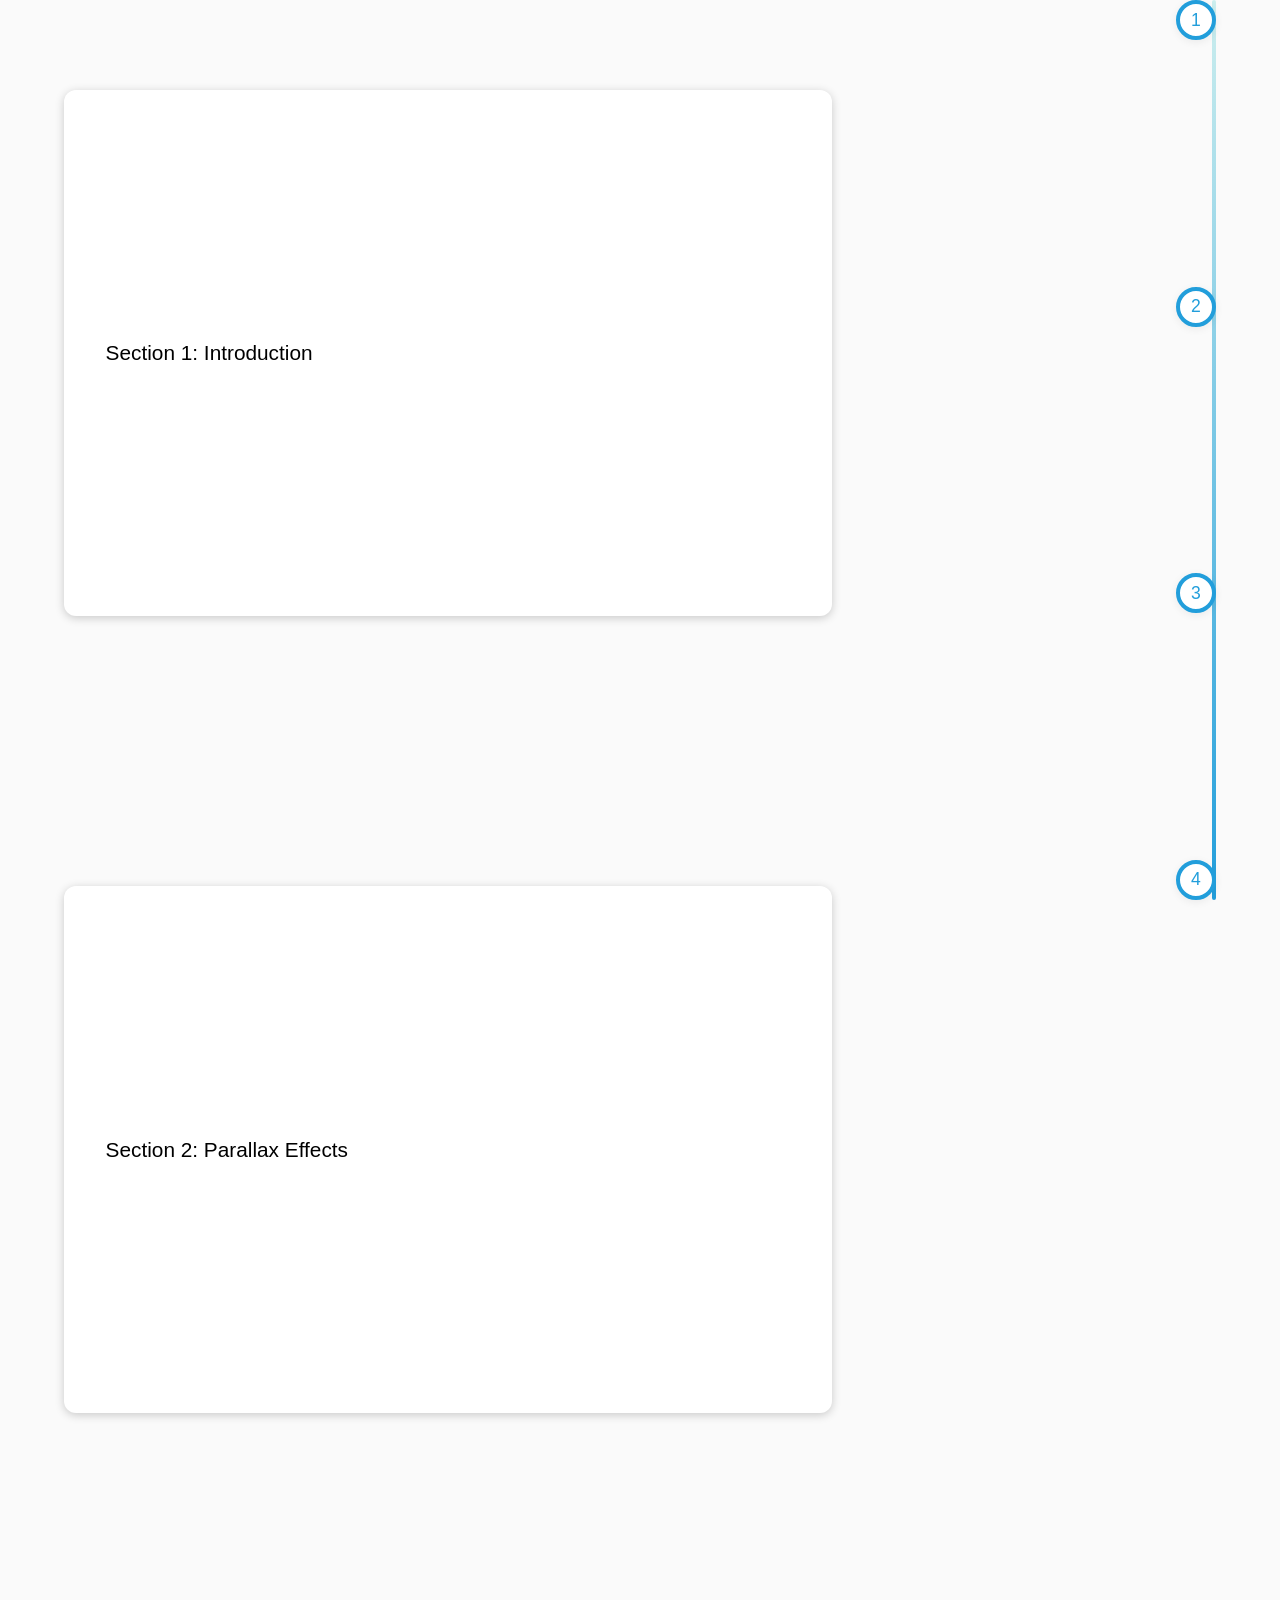
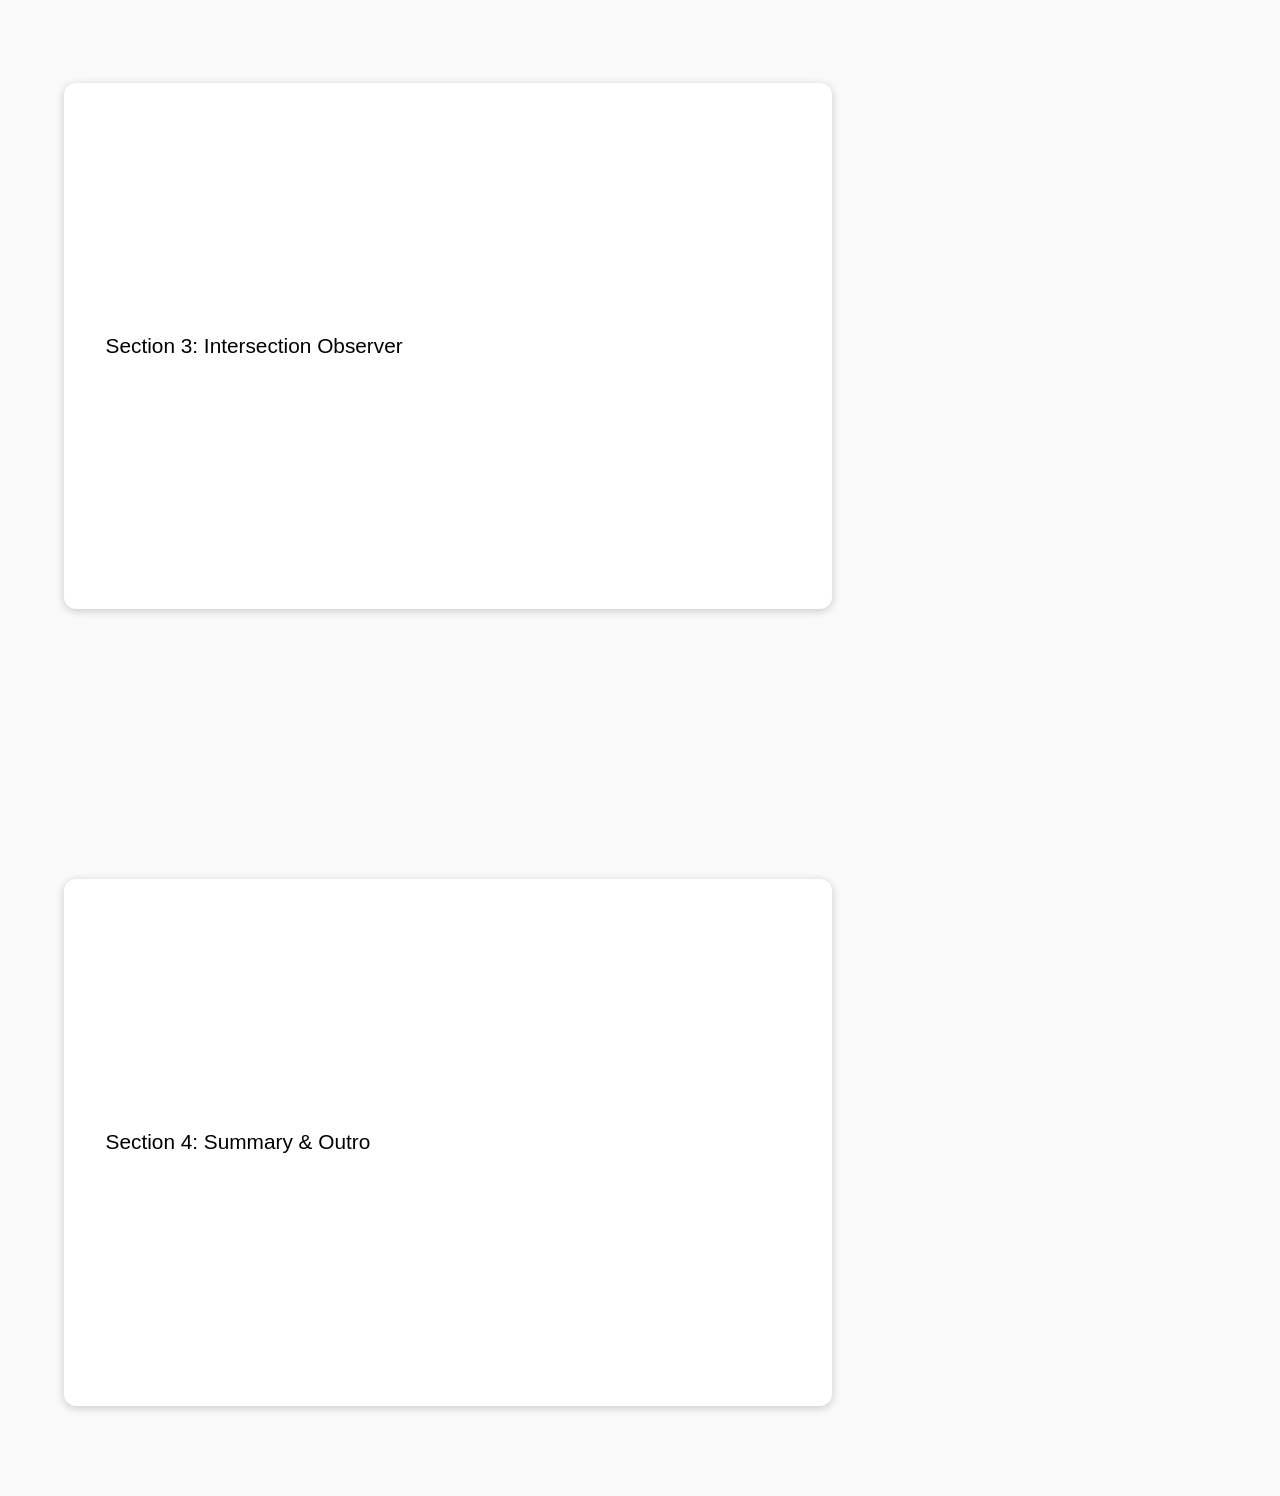
<file: ann-king-para.html>
<!DOCTYPE html>
<html lang="en">
<head>
  <meta charset="UTF-8">
  <title>Vertical Timeline Parallax Effect</title>
  <style>
    body {
      margin: 0;
      padding: 0;
      box-sizing: border-box;
      font-family: sans-serif;
      background: #fafafa;
      position: relative;
      min-height: 200vh;
    }
    .container {
      position: relative;
      display: flex;
      width: 100%;
      min-height: 120vh;
    }
    /* The vertical line */
    .timeline {
      position: fixed;
      top: 0;
      right: 5vw;
      height: 100vh;
      width: 4px;
      background: linear-gradient(to bottom, #cee, #229edb);
      z-index: 0;
      border-radius: 2px;
    }
    .circle-list {
      position: fixed;
      right: 5vw;
      top: 0;
      height: 100vh;
      z-index: 1;
      display: flex;
      flex-direction: column;
      justify-content: space-between;
      pointer-events: none;
    }
    .circle {
      width: 32px;
      height: 32px;
      border-radius: 50%;
      background: #fff;
      border: 4px solid #229edb;
      margin: 0 auto;
      box-shadow: 0 2px 8px #0001;
      display: flex;
      align-items: center;
      justify-content: center;
      transition: transform 0.3s, border-width 0.3s;
      font-weight: 400;
      font-size: 1.1em;
      color: #229edb;
      user-select: none;
    }
    .circle.active {
      transform: scale(1.25);
      border-width: 7px;
      font-weight: 700;
      background: #229edb;
      color: #fff;
      box-shadow: 0 4px 16px #229edb33;
    }
    /* Content blocks */
    .content-list {
      width: 60vw;
      margin-left: 5vw;
      display: flex;
      flex-direction: column;
      gap: 30vh;
      padding: 10vh 0;
    }
    .content-block {
      min-height: 40vh;
      background: #fff;
      border-radius: 12px;
      box-shadow: 0 2px 10px #0003;
      padding: 4em 2em;
      display: flex;
      align-items: center;
      justify-content: flex-start;
      font-size: 1.3em;
      transition: box-shadow 0.3s;
    }
    .content-block.active {
      box-shadow: 0 4px 24px #229edb50;
      border-left: 6px solid #229edb;
    }
    @media (max-width: 800px) {
      .content-list { width: 85vw; }
      .timeline, .circle-list { right: 2vw; }
    }
  </style>
</head>
<body>
  <div class="timeline"></div>
  <div class="circle-list" id="circleList">
    <div class="circle">1</div>
    <div class="circle">2</div>
    <div class="circle">3</div>
    <div class="circle">4</div>
  </div>
  <div class="container">
    <div class="content-list" id="contentList">
      <div class="content-block">Section 1: Introduction</div>
      <div class="content-block">Section 2: Parallax Effects</div>
      <div class="content-block">Section 3: Intersection Observer</div>
      <div class="content-block">Section 4: Summary &amp; Outro</div>
    </div>
  </div>
  <script>
    // Get content and circles
    const contentBlocks = Array.from(document.querySelectorAll('.content-block'));
    const circles = Array.from(document.querySelectorAll('.circle-list .circle'));

    function inCenter(viewport, element) {
      const rect = element.getBoundingClientRect();
      const verticalCenter = (rect.top + rect.bottom) / 2;
      return (
        verticalCenter > viewport.innerHeight * 0.42 &&
        verticalCenter < viewport.innerHeight * 0.58
      );
    }

    function updateActive() {
      let found = false;
      contentBlocks.forEach((block, idx) => {
        if (!found && inCenter(window, block)) {
          block.classList.add('active');
          circles[idx].classList.add('active');
          found = true;
        } else {
          block.classList.remove('active');
          circles[idx].classList.remove('active');
        }
      });
    }
    window.addEventListener('scroll', updateActive);
    window.addEventListener('resize', updateActive);
    window.addEventListener('DOMContentLoaded', updateActive);
  </script>
</body>
</html>
</file>
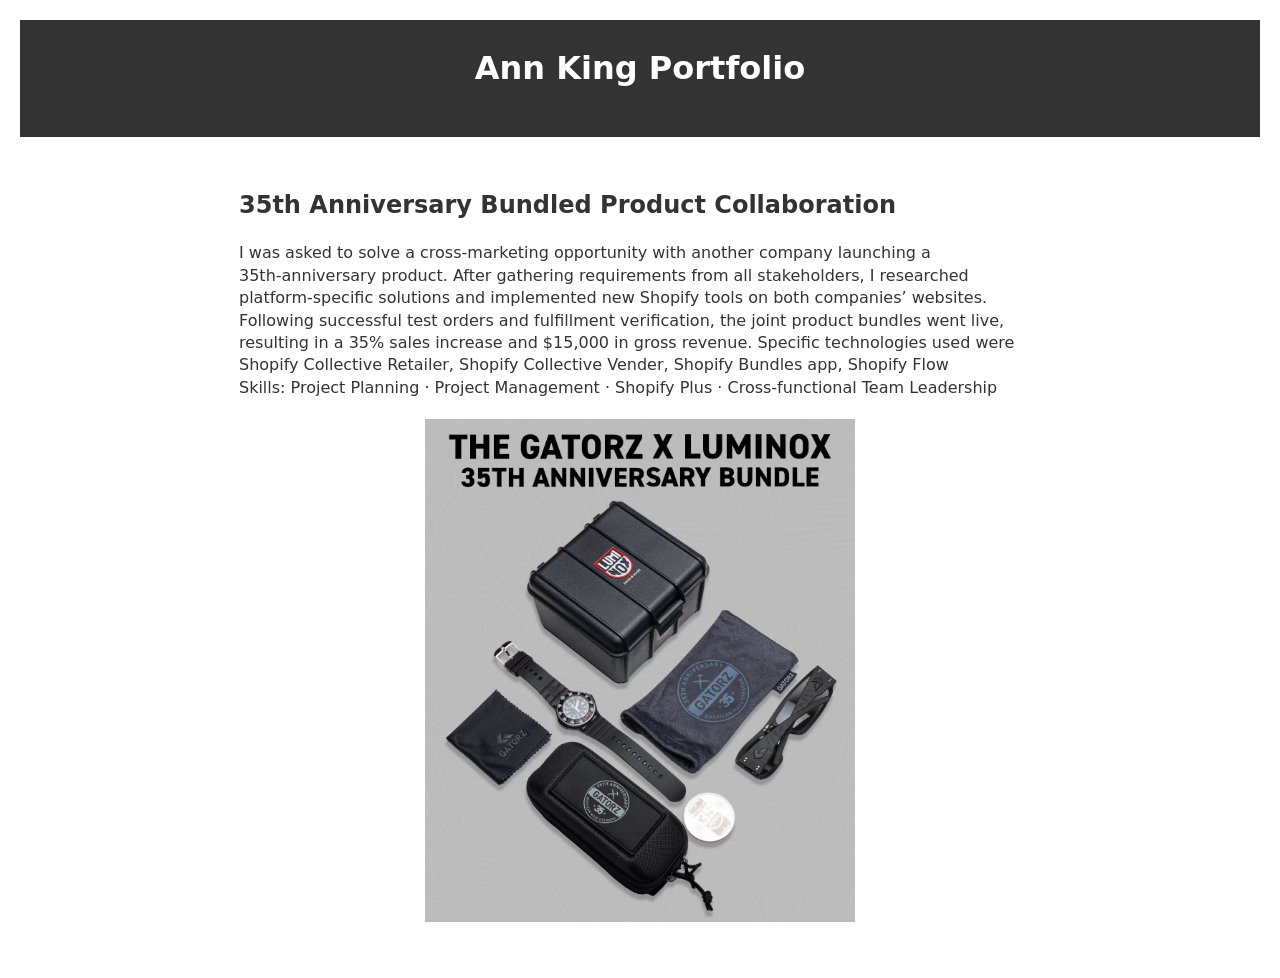
<file: posts/35th-anniversary-bundled-collab.html>
<!DOCTYPE html>
<html lang="en">
<head>
    <meta charset="UTF-8">
    <meta name="viewport" content="width=device-width, initial-scale=1.0">
    <title>35th Anniversary Bundled Product Collaboration</title>
    <link rel="stylesheet" href="../style.css">
</head>
<body>
<header>
    <h1><a href="https://anncking.github.io/ak-portfolio/" style="color: white; text-decoration: none;">Ann King Portfolio</a></h1>
    <p></p>
</header>
<main>
<article>
<h2>35th Anniversary Bundled Product Collaboration</h2>
<p>I was asked to solve a cross‑marketing opportunity with another company launching a 35th‑anniversary product. After gathering requirements from all stakeholders, I researched platform‑specific solutions and implemented new Shopify tools on both companies’ websites. Following successful test orders and fulfillment verification, the joint product bundles went live, resulting in a 35% sales increase and $15,000 in gross revenue.
Specific technologies used were Shopify Collective Retailer, Shopify Collective Vender, Shopify Bundles app, Shopify Flow<br>
Skills: Project Planning · Project Management · Shopify Plus · Cross-functional Team Leadership</p>
<img class="art-img" src="https://anncking.github.io/ak-portfolio/images/luminox-gatorz-bundle.jpg" />
</article>
</main>
    <script src="../scripts.js"></script>
</body>
</html>
</file>
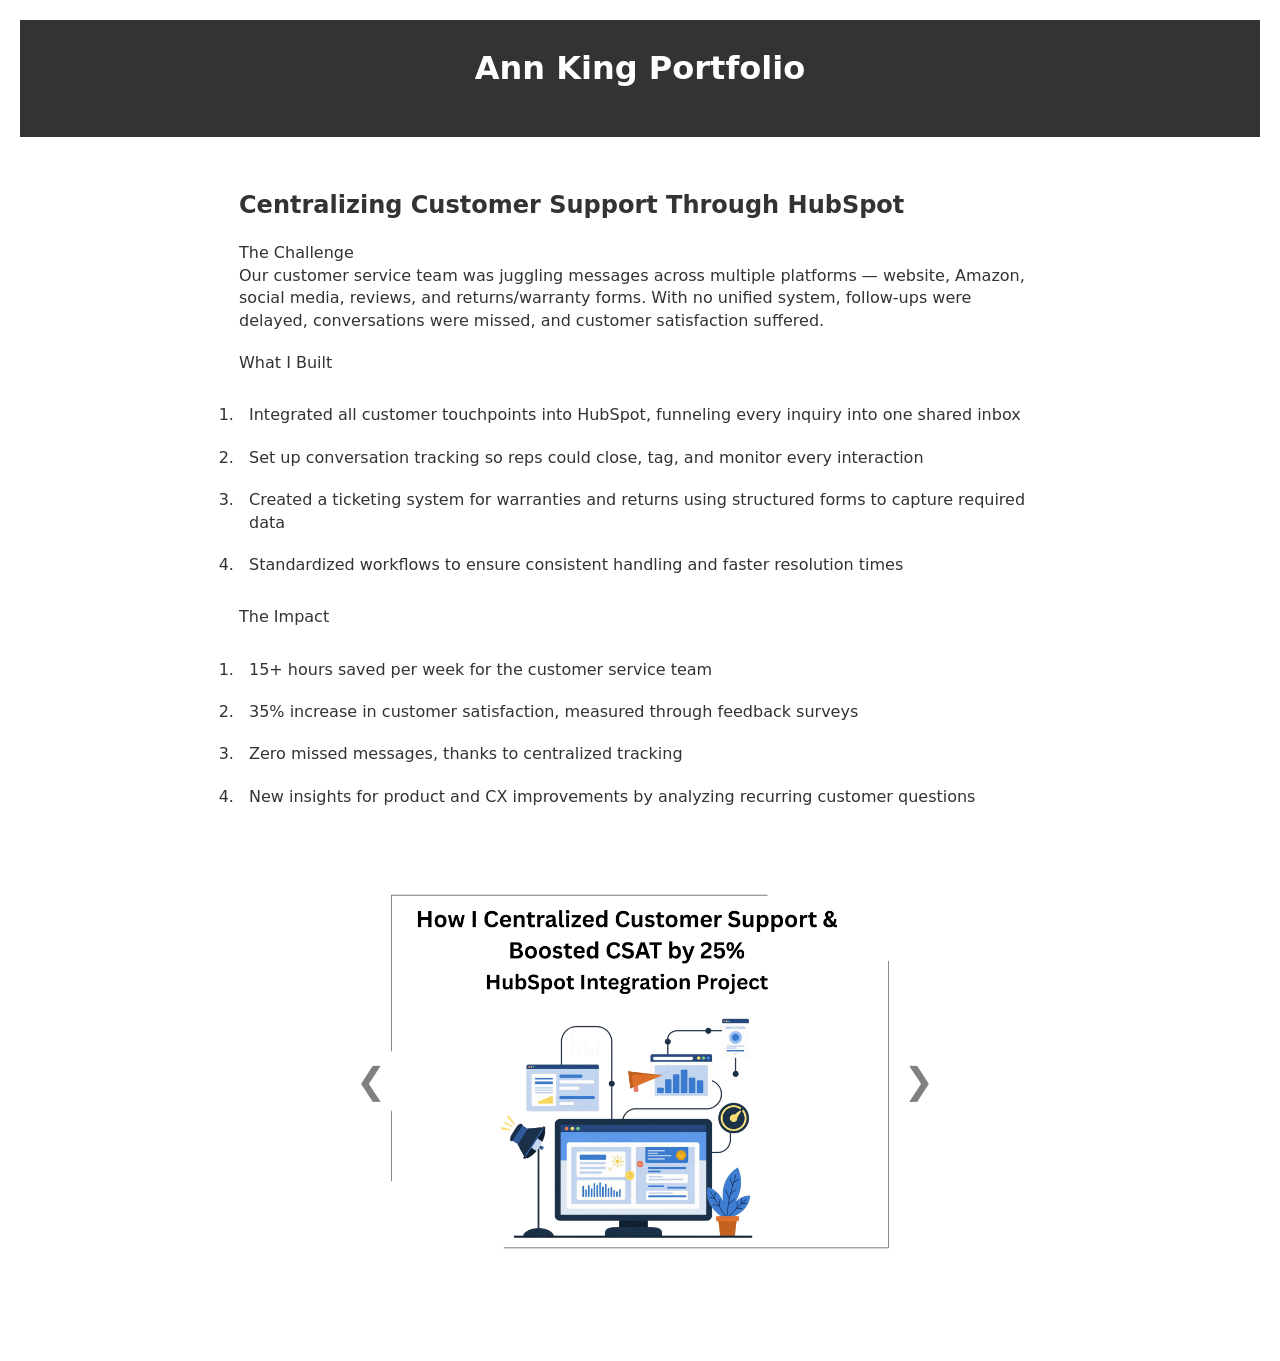
<file: posts/centralized-cs-inbox-through-hubspot.html>
<!DOCTYPE html>
<html lang="en">
<head>
    <meta charset="UTF-8">
    <meta name="viewport" content="width=device-width, initial-scale=1.0">
    <title>Centralizing Customer Support Through HubSpot</title>
    <link rel="stylesheet" href="../style.css">
</head>
<body>
<header>
    <h1><a href="https://anncking.github.io/ak-portfolio/" style="color: white; text-decoration: none;">Ann King Portfolio</a></h1>
    <p></p>
</header>
<main>
<article>
<h2>Centralizing Customer Support Through HubSpot</h2> 
<p>The Challenge<br>
Our customer service team was juggling messages across multiple platforms — website, Amazon, social media, reviews, and returns/warranty forms. With no unified system, follow‑ups were delayed, conversations were missed, and customer satisfaction suffered.</p>
<p>What I Built</p>
<ol>
  <li>Integrated all customer touchpoints into HubSpot, funneling every inquiry into one shared inbox</li>
  <li>Set up conversation tracking so reps could close, tag, and monitor every interaction</li>
  <li>Created a ticketing system for warranties and returns using structured forms to capture required data</li>
  <li>Standardized workflows to ensure consistent handling and faster resolution times</li>
  </ol>
<p>The Impact</p>
<ol>
  <li>15+ hours saved per week for the customer service team</li>
  <li>35% increase in customer satisfaction, measured through feedback surveys</li>
  <li>Zero missed messages, thanks to centralized tracking</li>
  <li>New insights for product and CX improvements by analyzing recurring customer questions</li>
</ol>
    <idv id="image-slider-section">
    <div class="slider-container">
        <div class="slide">
            <img src="https://anncking.github.io/ak-portfolio/images/Centralized CS Inbox.png" alt="image of sunglass virtual try on CTA button">
        </div>
        <div class="slide">
            <img src="https://anncking.github.io/ak-portfolio/images/Centralized CS Inbox (2).png" alt="image of the dialog box requesting access to camera">
        </div>
        <div class="slide">
            <img src="https://anncking.github.io/ak-portfolio/images/Centralized CS Inbox (3).png" alt="image of the virtual try on maesuring face">
        </div>
        <div class="slide">
            <img src="https://anncking.github.io/ak-portfolio/images/Centralized CS Inbox (4).png" alt="image of the virtual try on sunglasses applied to the face">
        </div>
        <div class="slide">
            <img src="https://anncking.github.io/ak-portfolio/images/Centralized CS Inbox (5).png" alt="image of the virtual try on sunglasses applied to the face">
        </div>
        <!-- Next and previous buttons -->
        <a class="prev" onclick="plusSlides(-1)">&#10094;</a>
        <a class="next" onclick="plusSlides(1)">&#10095;</a>
    </div>
    </idv>
</article>
</main>
    <script src="../scripts.js"></script>
</body>
</html>
</file>
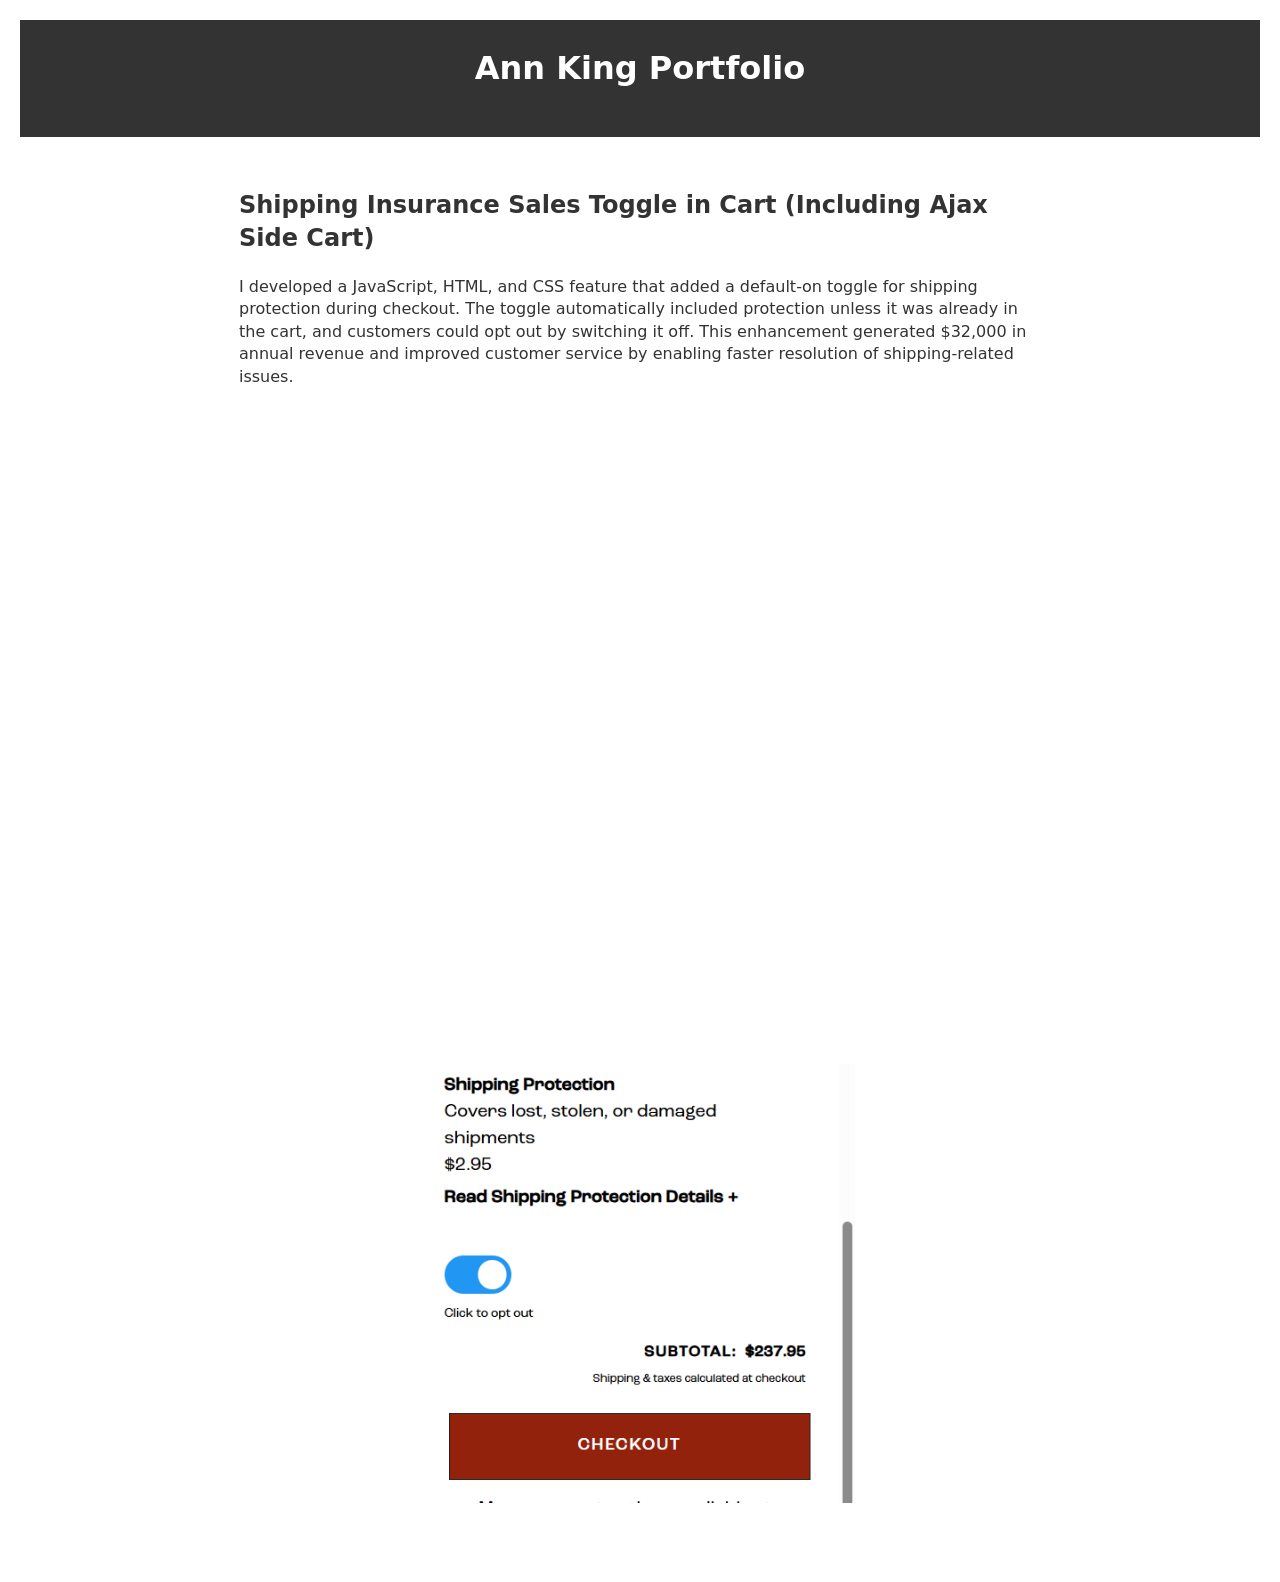
<file: posts/shipping-insurance-toggle.html>
<!DOCTYPE html>
<html lang="en">
<head>
    <meta charset="UTF-8">
    <meta name="viewport" content="width=device-width, initial-scale=1.0">
    <title>Shipping Insurance Cart Toggle</title>
    <link rel="stylesheet" href="../style.css">
</head>
<body>
<header>
    <h1><a href="https://anncking.github.io/ak-portfolio/" style="color: white; text-decoration: none;">Ann King Portfolio</a></h1>
    <p></p>
</header>
<main>
<article>
<h2>Shipping Insurance Sales Toggle in Cart (Including Ajax Side Cart)</h2> 
<p>I developed a JavaScript, HTML, and CSS feature that added a default‑on toggle for shipping protection during checkout. The toggle automatically included protection unless it was already in the cart, and customers could opt out by switching it off. This enhancement generated $32,000 in annual revenue and improved customer service by enabling faster resolution of shipping‑related issues.</p>
    <iframe id="vto-video" width="356" height="634" src="https://www.youtube.com/embed/PMH14mpQ864?autoplay=1" title="" frameborder="0" allow="accelerometer; autoplay; clipboard-write; encrypted-media; gyroscope; picture-in-picture; web-share" referrerpolicy="strict-origin-when-cross-origin" allowfullscreen></iframe>
    <idv id="image-slider-section">
<img class="art-img" src="https://anncking.github.io/ak-portfolio/images/Screenshot 2026-01-16 103542.png" />
</article>
</main>
    <script src="../scripts.js"></script>
</body>
</html>
</file>
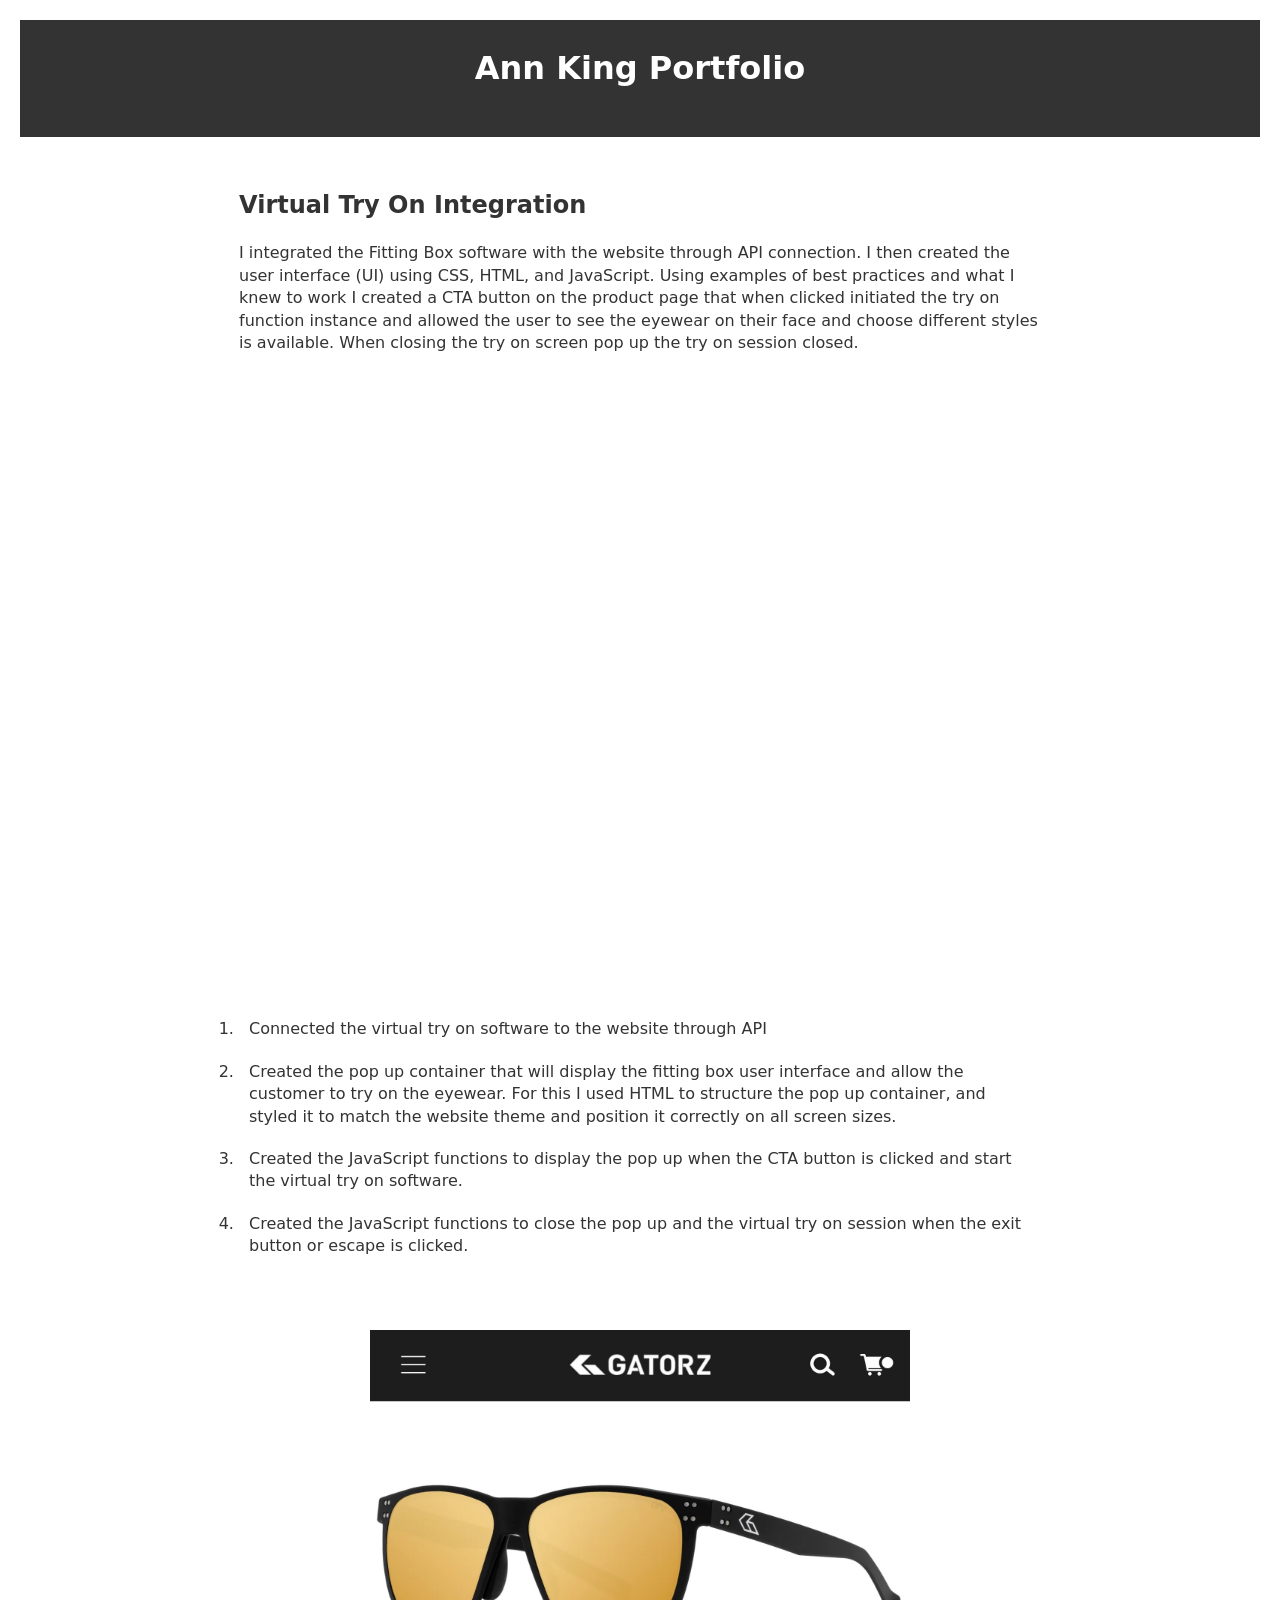
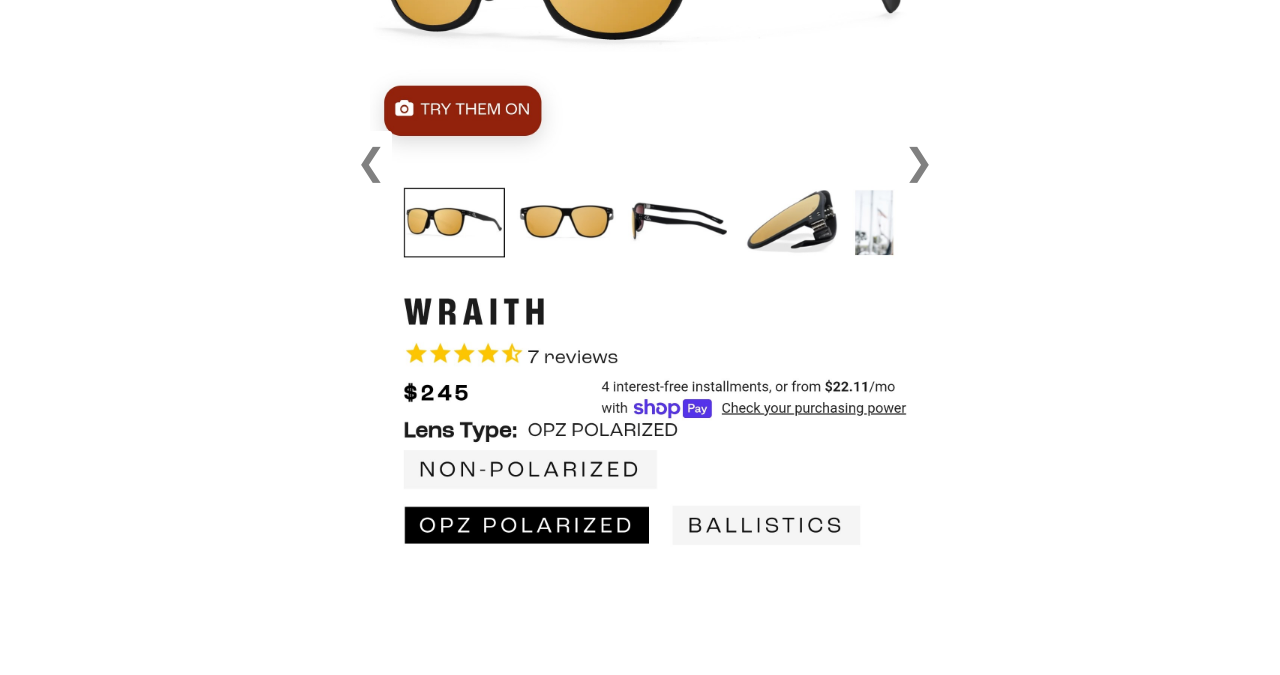
<file: posts/virtual-try-on.html>
<!DOCTYPE html>
<html lang="en">
<head>
    <meta charset="UTF-8">
    <meta name="viewport" content="width=device-width, initial-scale=1.0">
    <title>Virtual Try On</title>
    <link rel="stylesheet" href="../style.css">
</head>
<body>
<header>
    <h1><a href="https://anncking.github.io/ak-portfolio/" style="color: white; text-decoration: none;">Ann King Portfolio</a></h1>
    <p></p>
</header>
<main>
<article>
<h2>Virtual Try On Integration</h2> 
<p>I integrated the Fitting Box software with the website through API connection. I then created the user interface (UI) using CSS, HTML, and JavaScript. Using examples of best practices and what I knew to work I created a CTA button on the product page that when clicked initiated the try on function instance and allowed the user to see the eyewear on their face and choose different styles is available. When closing the try on screen pop up the try on session closed.</p>
    <iframe id="vto-video" width="356" height="634" src="https://www.youtube.com/embed/O5yapUboFbo?autoplay=1" title="" frameborder="0" allow="accelerometer; autoplay; clipboard-write; encrypted-media; gyroscope; picture-in-picture; web-share" referrerpolicy="strict-origin-when-cross-origin" allowfullscreen></iframe>
<ol>
<li>Connected the virtual try on software to the website through API
</li>
<li>Created the pop up container that will display the fitting box user interface and allow the customer to try on the eyewear. For this I used HTML to structure the pop up container, and styled it to match the website theme and position it correctly on all screen sizes.
</li>
<li>Created the JavaScript functions to display the pop up when the CTA button is clicked and start the virtual try on software.
</li>
<li>Created the JavaScript functions to close the pop up and the virtual try on session when the exit button or escape is clicked.
</li>
</ol>
    <idv id="image-slider-section">
    <div class="slider-container">
        <div class="slide">
            <img src="https://anncking.github.io/ak-portfolio/sunglass-virtual-try-on-cta.jpg" alt="image of sunglass virtual try on CTA button">
        </div>
        <div class="slide">
            <img src="https://anncking.github.io/ak-portfolio/sunglass-virtual-try-on-opt-in.jpg" alt="image of the dialog box requesting access to camera">
        </div>
        <div class="slide">
            <img src="https://anncking.github.io/ak-portfolio/sunglass-virtual-try-on-identifying-face-features.jpg" alt="image of the virtual try on maesuring face">
        </div>
        <div class="slide">
            <img src="https://anncking.github.io/ak-portfolio/sunglasses-virtual-try-on-glasses-applied-to-face.jpg" alt="image of the virtual try on sunglasses applied to the face">
        </div>
        <!-- Next and previous buttons -->
        <a class="prev" onclick="plusSlides(-1)">&#10094;</a>
        <a class="next" onclick="plusSlides(1)">&#10095;</a>
    </div>
    </idv>
</article>
</main>
    <script src="../scripts.js"></script>
</body>
</html>
</file>
<file: style.css>
/* Basic Reset to ensure consistency across browsers */
* {
    box-sizing: border-box; /* Ensures padding/borders are included in element's total width/height */
    margin: 0;
    padding: 10px;
}

:root {
  --bg-color: #ffffff;
  --text-color: #333333;
  --trimmed-height: 250px; /* Adjust this to control where the fade starts */
}

 html {
    font-family: sans-serif;
    -ms-text-size-adjust: 100%;
    -webkit-text-size-adjust: 100%;
}

body {
	background-color: var(--bg-color);
  color: var(--text-color);
  font-family: system-ui, sans-serif;
    line-height: 1.4; /* Set a reasonable line height */
    padding: 10px;
}

header {
    background-color: #333;
    color: #fff;
    padding: 1rem 0;
    text-align: center;
}

a {
	color: black;
}

nav ul {
    list-style: none;
    background-color: #444;
    overflow: auto; /* Clear floats */
}

nav ul li {
    display: inline-block;
}

nav ul li a {
    display: block;
    color: white;
    text-align: center;
    padding: 14px 16px;
    text-decoration: none;
}

nav ul li a:hover {
    background-color: #111;
}

main {
    /* display: flex;  Use Flexbox for layout */
	display: block;
    margin-top: 1rem;
    gap: 1rem;  /* Space between main content and sidebar */
}

article, aside {
    padding: 1rem;
    background: #fff;
}

article {
    /* flex: 3;  Main content takes up more space */
	width: 70%;
	margin-left: auto;
	margin-right: auto;
}

aside {
    flex: 1; /* Sidebar takes up less space */
    background-color: #ddd;
}

footer {
    background-color: #333;
    color: #fff;
    text-align: center;
    padding: 1rem 0;
    margin-top: 1rem;
}

iframe {
	display: block;
	margin-left: auto;
	margin-right: auto;
}

.art-img {
	max-width: 450px;
	display: block;
	margin-left: auto;
	margin-right: auto;
}

.table-4-container {
	width: 100%;
	display: inline-block;
}

.section-4 {
	width: 50%;
	float: left;
	padding: 15px;
}

.section-4 img{
	max-width: 400px;
}
@media (max-width: 768px) {
	.table-4-container {
		display: block;
	}
	.section-4 {
	width: 100%;
	float: none;
}
	.section-4 img{
	max-width: 100%;
}
}

/* Basic responsiveness for smaller screens */
@media (max-width: 600px) {
    main {
        /* flex-direction: column;  Stack main content and sidebar vertically on small screens */
    }
	article {
		width: 90%;
	}
	
}

/* CSS for the slider styling */
        .slider-container {
            max-width: 600px;
            position: relative;
            margin: auto;
            overflow: hidden; /* Hides slides that are off-screen */
        }
        .slide {
            display: none; /* Hide all slides by default */
            width: 100%;
            height: auto;
        }
        img {
            width: 100%;
            height: auto;
            vertical-align: middle;
        }
        /* Next & previous buttons */
        .prev, .next {
            cursor: pointer;
            position: absolute;
            top: 50%;
            width: auto;
            padding: 6px;
            margin-top: -22px;
            color: white;
            font-weight: bold;
            font-size: 36px;
            transition: 0.6s ease;
            border-radius: 0 3px 3px 0;
            user-select: none;
            background-color: white;
			color: gray;
        }
        .next {
            right: 0;
            border-radius: 3px 0 0 3px;
        }
        .prev:hover, .next:hover {
            background-color: rgba(0,0,0,1);
        }
/* Menu Styling */
.dropbtn {
  background-color: #3498DB;
  color: white;
  padding: 16px;
  font-size: 16px;
  border: none;
  cursor: pointer;
}

.dropbtn:hover, .dropbtn:focus {
  background-color: #2980B9;
}

.dropdown {
  position: relative;
  display: inline-block;
}

.dropdown-content {
  display: none;
  position: absolute;
  background-color: #f1f1f1;
  min-width: 160px;
  overflow: auto;
  box-shadow: 0px 8px 16px 0px rgba(0,0,0,0.2);
  z-index: 1;
}

.dropdown-content a {
  color: black;
  padding: 12px 16px;
  text-decoration: none;
  display: block;
}

.dropdown a:hover {background-color: #ddd;}

.show {display: block;}

/* Style rules for fade and read more in the posts*/
.post-container {
  max-width: 650px;
  margin: 40px auto;
  position: relative;
}

/* The Post Wrapper */
.blog-post {
  position: relative;
  overflow: hidden;
  line-height: 1.6;
  transition: max-height 0.5s ease-in-out;
}

/* State 1: Trimmed with Fade Effect */
.blog-post.trimmed {
  max-height: var(--trimmed-height);
}

.blog-post.trimmed::after {
  content: "";
  position: absolute;
  bottom: 0;
  left: 0;
  width: 100%;
  /* Creates a fade that starts 30% from the top of the container's visible area */
  height: 70%; 
  background: linear-gradient(to bottom, transparent, var(--bg-color) 90%);
  pointer-events: none; /* Allows users to highlight text underneath if needed */
}

/* State 2: Fully Expanded */
.blog-post.expanded {
  max-height: 2000px; /* A safe maximum height for smooth transition */
}

.blog-post.expanded::after {
  display: none; /* Remove the fade when expanded */
}

/* The Button */
.read-more-btn {
  display: block;
  margin: 20px auto 0;
  padding: 10px 24px;
  background-color: #0076ff;
  color: #fff;
  border: none;
  border-radius: 6px;
  font-weight: 600;
  cursor: pointer;
  transition: background 0.2s ease;
}

.read-more-btn:hover {
  background-color: #0056b3;
}
</file>
